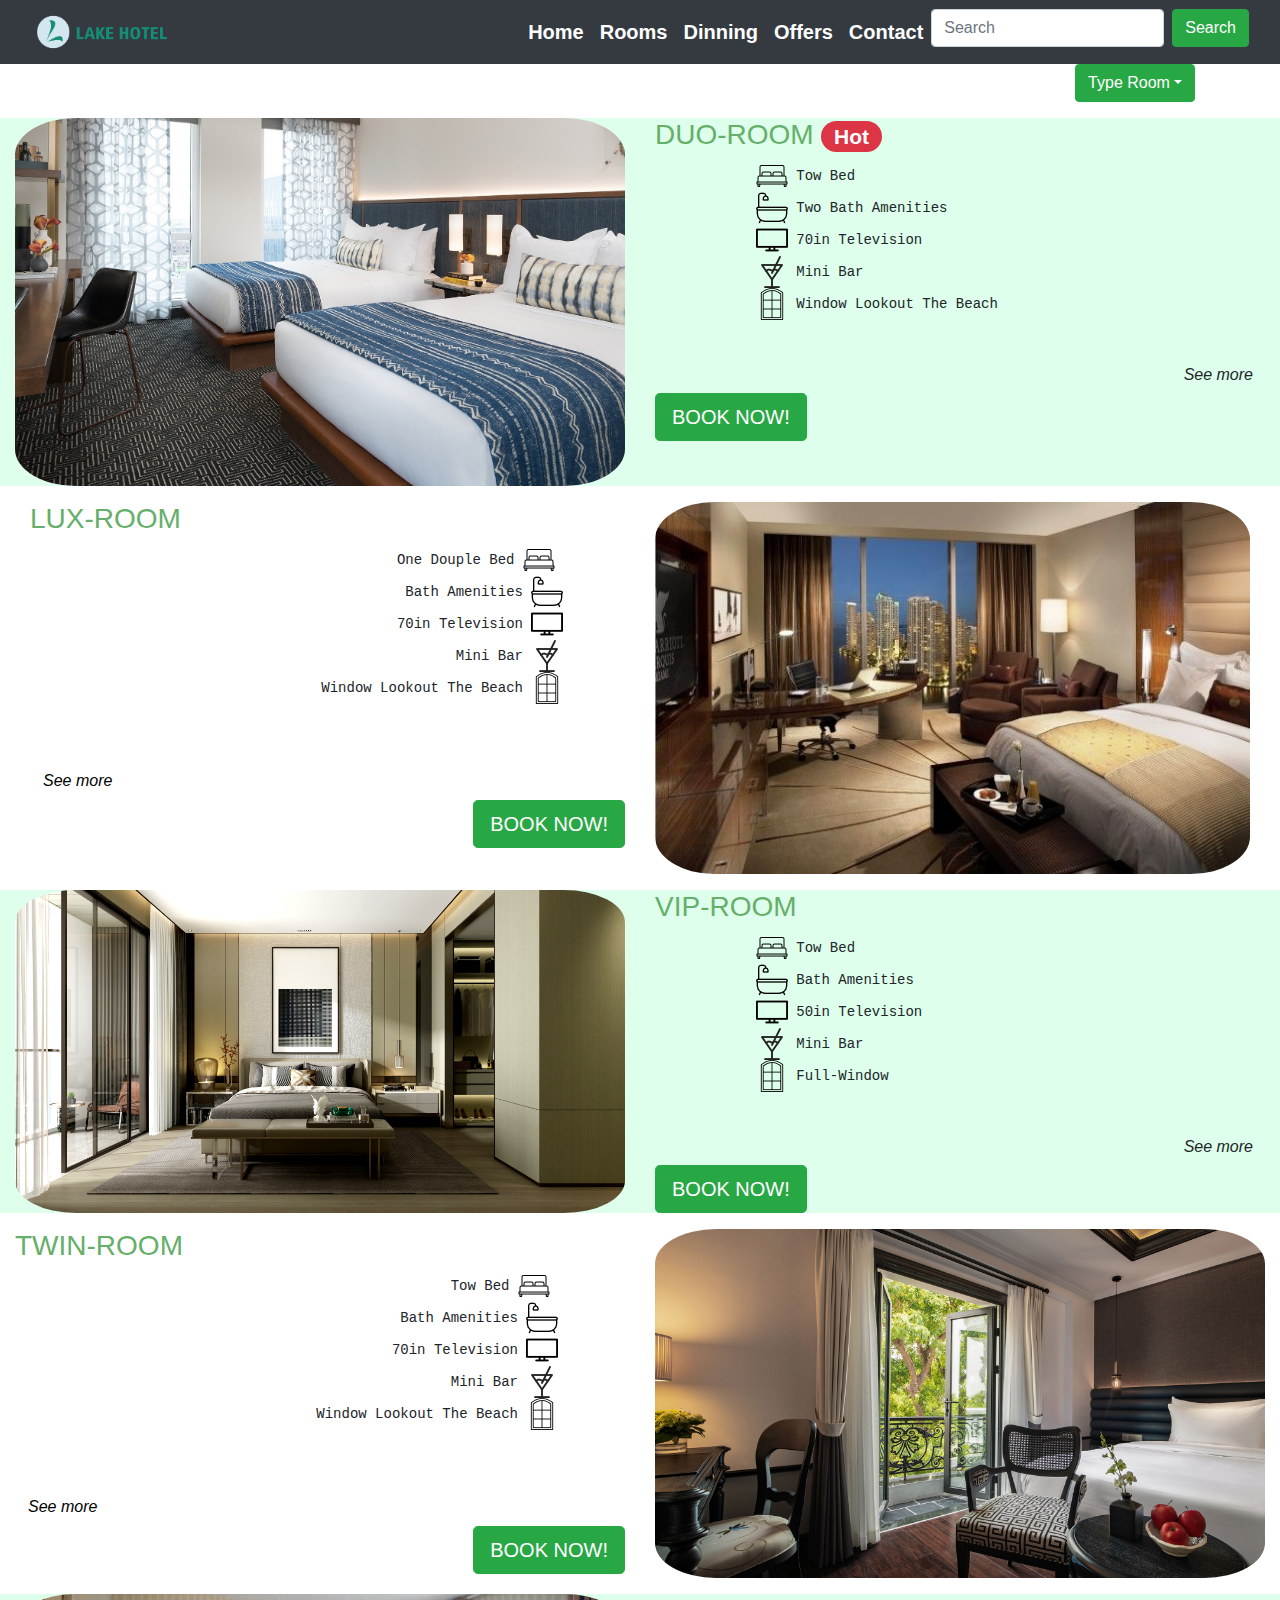
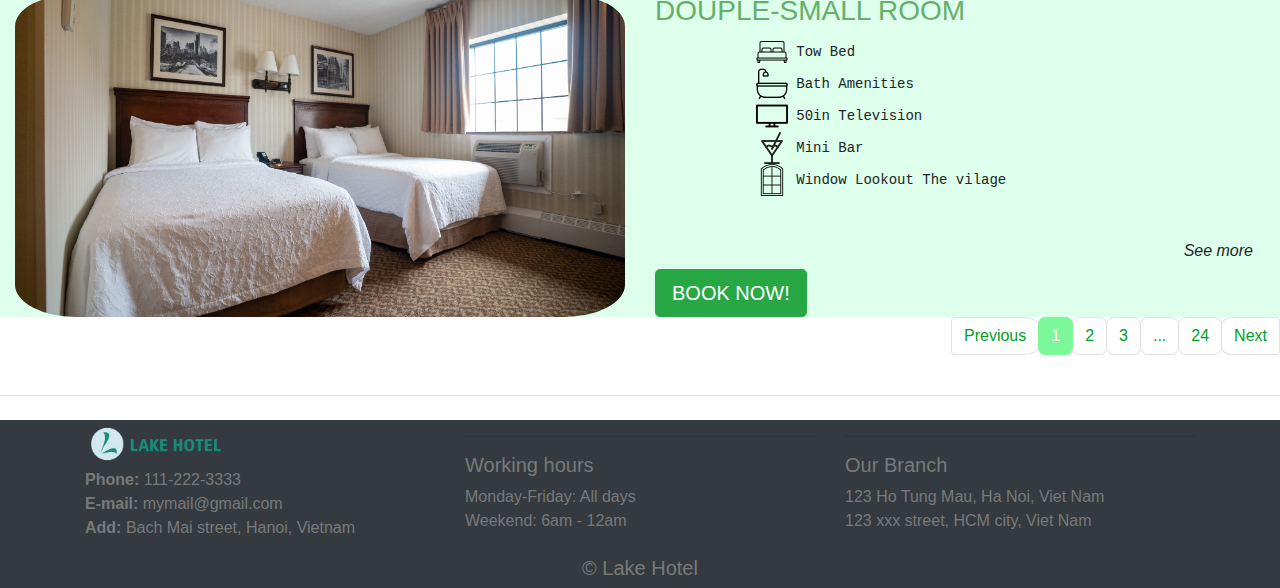
<file: Hotel_Website/bookroom.html>
<!DOCTYPE html>
<html>
<head>
	<meta charset="utf-8">
	<meta name="viewport" content="width=device-width, initial-scale=1">
	<title>Rooms</title>
	<!-- Import Boostrap css, js, font awesome here -->
	<link rel="stylesheet" href="https://maxcdn.bootstrapcdn.com/bootstrap/4.1.3/css/bootstrap.min.css">       
    <link href="https://use.fontawesome.com/releases/v5.0.4/css/all.css" rel="stylesheet">    
    <script src="https://ajax.googleapis.com/ajax/libs/jquery/3.3.1/jquery.min.js">
    </script>
    <script src="https://cdnjs.cloudflare.com/ajax/libs/popper.js/1.14.3/umd/popper.min.js">
    </script>
    <script src="https://maxcdn.bootstrapcdn.com/bootstrap/4.1.3/js/bootstrap.min.js"></script>
    <link href="css/bookroom.css" rel="stylesheet">
</head>
<body>
<!-- Navigation -->
<div class="sticky-top" >
    <div class="menu">
        <nav class="navbar navbar-expand-md navbar-light bg-dark">
            <div class="container-fluid">
                <a class="navbar-branch" href="index.html">
                    <img src="img/logo.png" alt="logo" width="140px">
                </a>
                <button class="navbar-toggler" type="button" data-toggle="collapse" data-target="#navbarResponsive">
                    <span class="navbar-toggler-icon"></span>
                </button>
                <div class="collapse navbar-collapse justify-content-end" id="navbarResponsive">
                    <ul class="navbar-nav ml-auto">
                        <li class="nav-item">
                            <a class="nav-link text-white" href="index.html">Home</a>
                        </li>
                        <li class="nav-item">
                            <a class="nav-link text-white" href="bookroom.html">Rooms</a>
                        </li>
                        <li class="nav-item">
                            <a class="nav-link text-white" href="dinning.html">Dinning</a>
                        </li>
                        <li>
                            <a class="nav-link text-white" href="offers.html">Offers</a>
                        </li>
                        <li class="nav-item">
                            <a class="nav-link text-white" href="Contact.html">Contact</a>
                        </li>
                        <li>
                            <form class="form-inline" action="/action_page.php">
                                <input class="form-control mr-sm-2" type="text" placeholder="Search" name="search">
                                <button class="btn btn-success" name="search" type="submit">Search</button>
                            </form>
                        </li>
                    </ul>
                </div>
            </div>
        </nav>
<!-- jumbotron -->
<div class="container">
    <div class="dropdown">
      <button type="button" class="btn btn-success dropdown-toggle" data-toggle="dropdown">
        Type Room</button>
      <div class="dropdown-menu bg-light">
        <a class="dropdown-item active" href="#">All</a>
        <a class="dropdown-item 1 " href="#">Douple Room</a>
        <a class="dropdown-item 2" href="#">Douple-Douple Room</a>
        <a class="dropdown-item 3" href="#">VIP Room</a>
        <a class="dropdown-item 4" href="#">Twin Room</a>
      </div>
    </div>
  </div>
  <p></p>
</div>
		<!-- Horizontal Rule -----------------------1----------------------------------- -->
</div>
<div class="container-fluid padding">
	<div class="row">
		<div class="col-md-6 bg-light ">
            <img class="img" src="img/douple duple room.jpg"   >
		</div>
		<div class="textright col-md-6 bg-light">
            <h3 class="texth3" >DUO-ROOM <span class="badge badge-pill badge-danger">Hot</span></h3>
        <pre class="preview">
            <img class="icon" src="img/bed.png";> Tow Bed 
            <img class="icon" src="img/bath-tub.png";> Two Bath Amenities
            <img class="icon" src="img/television.png";> 70in Television
            <img class="icon" src="img/cocktail.png";> Mini Bar
            <img class="icon" src="img/windows.png";> Window Lookout The Beach
        </pre>
            <div class="seemore" >
                <button type="button" class="btn btn-light"><em>See more</em></button>      
            </div>		
            <div>
                <button type="button" class="btn btn-success btn-lg">BOOK NOW!</button>	
            </div>		
        </div>
<hr>
<div class="col-12">
			<p></p>
<!--------------------------------------------------2--------------------------------------------------->
<div class="container-fluid padding">
	<div class="row">
		
		<div class="content col-md-6 order-1 order-md-1 " >
            <h3 class="texth3" >LUX-ROOM</h3>
            <div class="row">
            <div class="col"> <p> </p> </div>
            <div class="col"> <p> </p> </div>


                <div class="col">
                    <pre class="preview1" >
                    One Douple Bed <img class="icon" src="img/bed.png";    . > 
                    Bath Amenities <img class="icon" src="img/bath-tub.png";     .>
                    70in Television <img class="icon" src="img/television.png";     .>
                    Mini Bar <img class="icon" src="img/cocktail.png";>
                    Window Lookout The Beach <img class="icon" src="img/windows.png";     .>
                        
                    </pre>
                </div>
                <div class="col"> <p> </p> </div>
            </div>
            <div class="seemore1" >
                <button type="button" class="btn btn-light1  "><em>See more</em></button>      
            </div>		
            <div class="booknow">
                <button type="button" class="btn btn-success btn-lg ">BOOK NOW!</button>	
            </div>		
        </div>		
            <div class="col-md-6 avatar order-0 order-md-2" >
                <img class="img" src="img/lux room.jpg"  >	
            </div>		
            	
		</div>
    </div>	
</div>
</div>
</div>
<p></p>
<!--------------------------------------------------3--------------------------------------------------->
<div class="container-fluid padding">
	<div class="row">
		<div class="col-md-6 bg-light ">
            <img class="img" src="img/vip room.jpg "   >
		</div>
		<div class="textright col-md-6 bg-light">
            <h3 class="texth3" >VIP-ROOM </h3>
        <pre class="preview">
            <img class="icon" src="img/bed.png";> Tow Bed 
            <img class="icon" src="img/bath-tub.png";> Bath Amenities
            <img class="icon" src="img/television.png";> 50in Television
            <img class="icon" src="img/cocktail.png";> Mini Bar
            <img class="icon" src="img/windows.png";> Full-Window
        </pre>
            <div class="seemore" >
                <button type="button" class="btn btn-light"><em>See more</em></button>      
            </div>		
            <div>
                <button type="button" class="btn btn-success btn-lg">BOOK NOW!</button>	
            </div>		
        </div>
    </div>
    
</div>
<p></p>
<!------------------------------------------------4----------------------------------------------------->
<div class="container-fluid padding">
	<div class="row">
		
		<div class="content col-md-6 order-1 order-md-1 " >
            <h3 class="texth3" >TWIN-ROOM</h3>
            <div class="row">
            <div class="col"> <p> </p> </div>
            <div class="col"> <p> </p> </div>


                <div class="col">
                    <pre class="preview1" >
                    Tow Bed <img class="icon" src="img/bed.png";    . > 
                    Bath Amenities <img class="icon" src="img/bath-tub.png";     .>
                    70in Television <img class="icon" src="img/television.png";     .>
                    Mini Bar <img class="icon" src="img/cocktail.png";>
                    Window Lookout The Beach <img class="icon" src="img/windows.png";     .>
                        
                    </pre>
                </div>
                <div class="col"> <p> </p> </div>
            </div>
            <div class="seemore1" >
                <button type="button" class="btn btn-light1  "><em>See more</em></button>      
            </div>		
            <div class="booknow">
                <button type="button" class="btn btn-success btn-lg ">BOOK NOW!</button>	
            </div>		
        </div>		
            <div class="col-md-6 avatar order-0 order-md-2" >
                <img class="img" src="img/twin room.jpg"  >	
            </div>		
            	
		</div>
    </div>	
</div>
</div>
</div>
<p></p>
<!------------------------------------------------5----------------------------------------------------->
<div class="container-fluid padding">
	<div class="row">
		<div class="col-md-6 bg-light ">
            <img class="img" src="img/small-duo room.jpg"   >
		</div>
		<div class="textright col-md-6 bg-light">
            <h3 class="texth3" >DOUPLE-SMALL ROOM </h3>
        <pre class="preview">
            <img class="icon" src="img/bed.png";> Tow Bed 
            <img class="icon" src="img/bath-tub.png";> Bath Amenities
            <img class="icon" src="img/television.png";> 50in Television
            <img class="icon" src="img/cocktail.png";> Mini Bar
            <img class="icon" src="img/windows.png";> Window Lookout The vilage
        </pre>
            <div class="seemore" >
                <button type="button" class="btn btn-light"><em>See more</em></button>      
            </div>		
            <div>
                <button type="button" class="btn btn-success btn-lg">BOOK NOW!</button>	
            </div>		
        </div>
    </div>
    
</div>
<!----------------------------------------------Page------------------------------------------------------->
<div class="row">
    <div class="col" >
        <p> </p>
    </div>
    <div class="col" >
        <p> </p>
    </div>
    <div class="col" >
    <ul class="pagination justify-content-end">
        <li class="page-item page-success "><a class="page-link " href="#">Previous</a></li>
        <li class="page-item page-success active"><a class="page-link" href="#">1</a></li>
        <li class="page-item page-success"><a class="page-link " href="#">2</a></li>
        <li class="page-item page-success"><a class="page-link" href="#">3</a></li>
        <li class="page-item page-success"><a class="page-link" href="#">...</a></li>
        <li class="page-item page-success"><a class="page-link" href="#">24</a></li>
        <li class="page-item page-success"><a class="page-link" href="#">Next</a></li>
      </ul>
      </div>
</div>
</div>
<!----------------------------------------------------------------------------------------------------->
	<hr class="my-4">
</div>
<footer class="footer bg-dark" style="color: #797979">
    <div class="container">
        <div class="row">
            <div class="col-12 col-md-4 ">
                <a href="#">
                    <img src="img/logo.png" width="140px">
                </a>
                <p>
                    <b>Phone:</b> 111-222-3333<br>
                    <b>E-mail:</b> mymail@gmail.com<br>
                    <b>Add:</b> Bach Mai street, Hanoi, Vietnam
                </p>
            </div>
            <div class="col-12 col-md-4">
                <hr class="light">
                <h5>Working hours</h5>
              
                <p>Monday-Friday: All days<br>Weekend: 6am - 12am</p>
            </div>
            <div class="col-12 col-md-4">
                <hr class="light">
                <h5>Our Branch</h5>
             
                <p>123 Ho Tung Mau, Ha Noi, Viet Nam<br>123 xxx street, HCM city, Viet Nam</p>
            </div>
            <div class="col-12 text-center">
                <h5>&copy; Lake Hotel</h5>
            </div>
        </div>
    </div>
</footer>
</body>
</html>
</file>
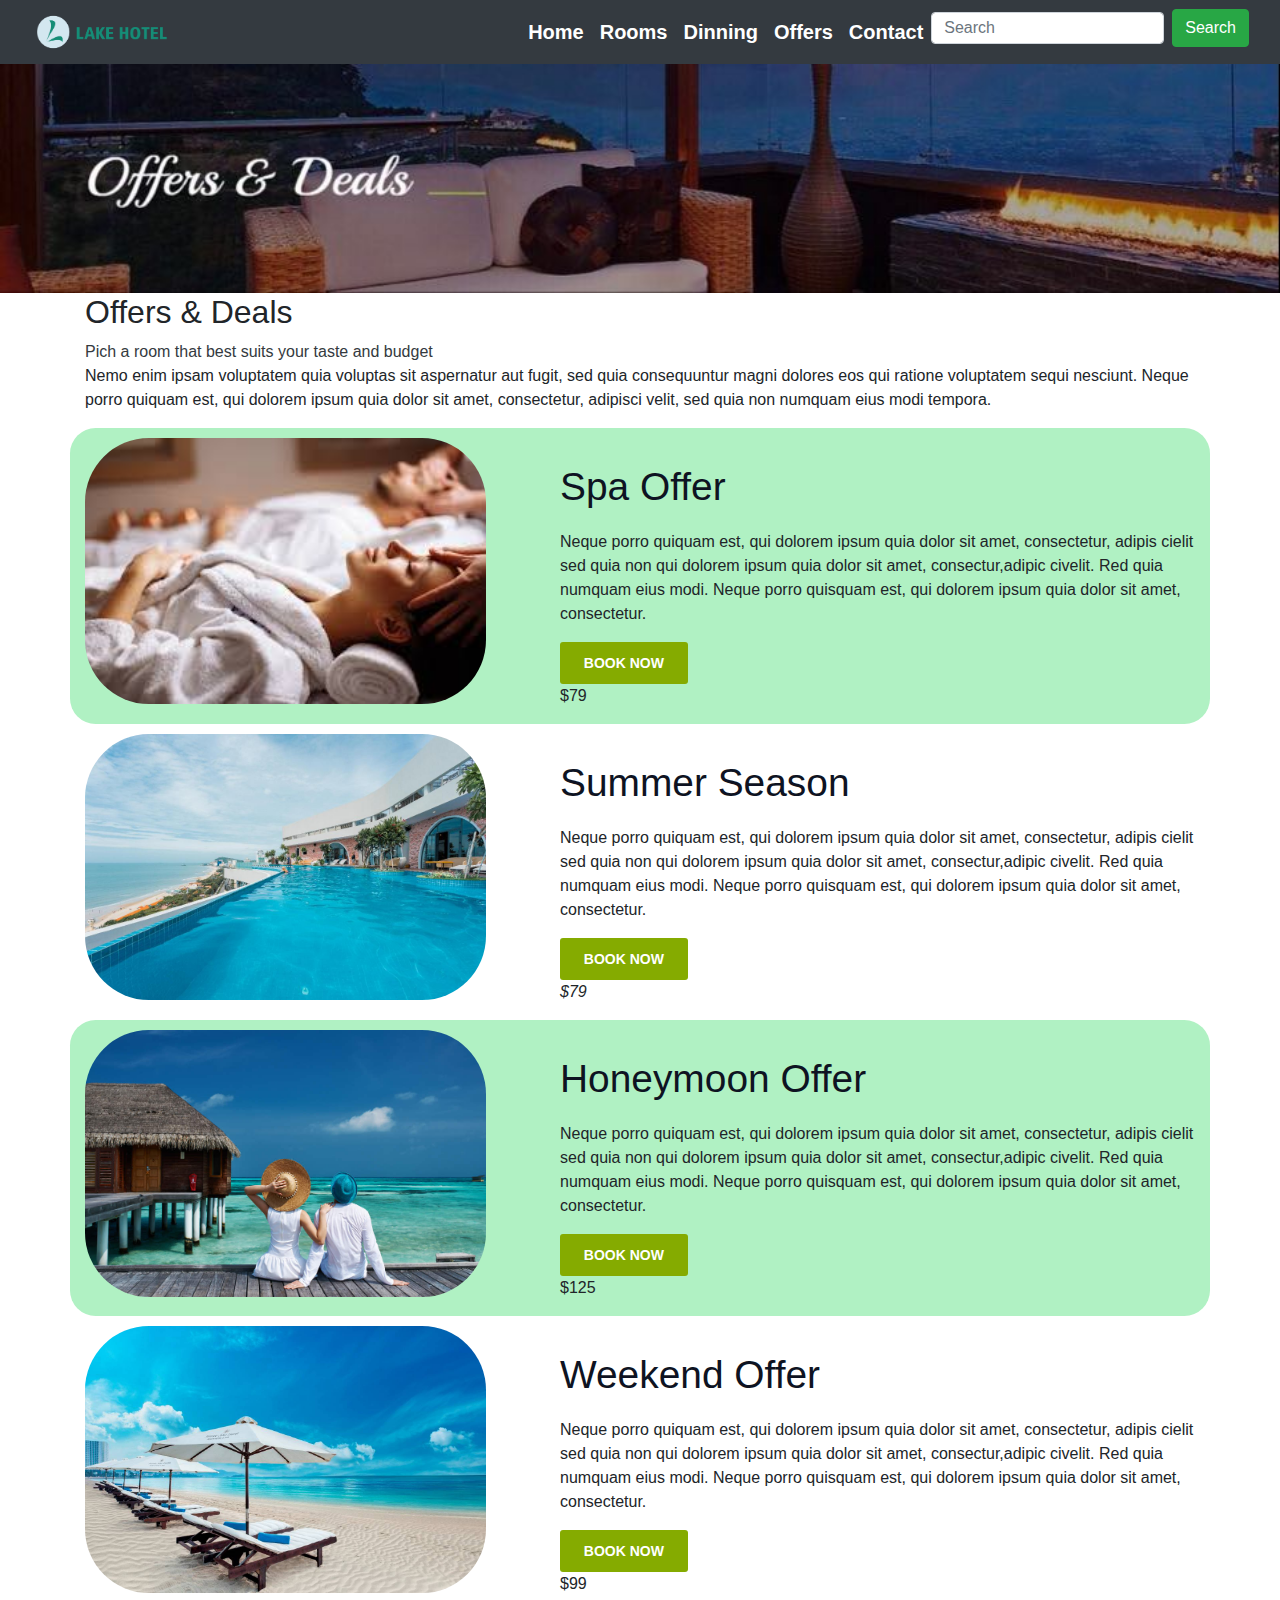
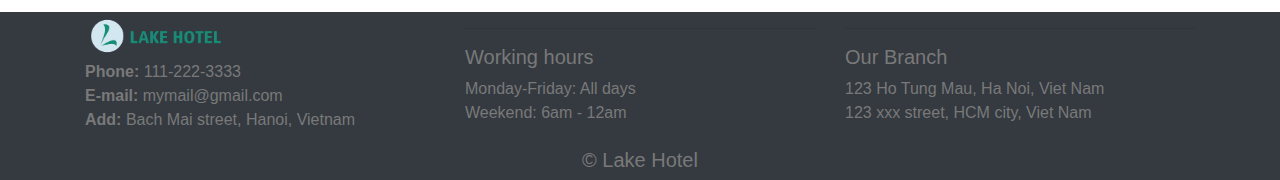
<file: Hotel_Website/offers.html>
<!DOCTYPE html>
<html>
	<head>
		<title>OFFERS</title>
		<link rel="stylesheet" href="Contact.css">
		<meta charset="utf-8">
		<meta name="viewport" content="width=device-width, initial-scale=1">
		<link rel="stylesheet" href="https://maxcdn.bootstrapcdn.com/bootstrap/4.1.3/css/bootstrap.min.css">       
		<link href="https://use.fontawesome.com/releases/v5.0.4/css/all.css" rel="stylesheet">    
		<script src="https://ajax.googleapis.com/ajax/libs/jquery/3.3.1/jquery.min.js">
		</script>
		<script src="https://cdnjs.cloudflare.com/ajax/libs/popper.js/1.14.3/umd/popper.min.js">
		</script>
		<script src="https://maxcdn.bootstrapcdn.com/bootstrap/4.1.3/js/bootstrap.min.js"></script>
	</head>
	<style type="text/css">
	.navbar-nav .nav-link {
    font-weight: bold;
	font-size: 20px;
}
		.img-responsive{
			display: block;
			width: 90%;
			height: 80%;
			margin-top: 10px;
			margin-bottom: 10px;
			border-radius: 5vw;
		}
		.img{
			vertical-align: middle;
			border: 0;
		}
		.offer-content{
    		position: relative;
    		padding: 40px 0 0;
    	}
    	.offer-content h2 {
		    color: #0e1322;
		    font: 2.43em/1em "Playball", sans-serif;
		    margin: 0 0 0.6em;
		    padding: 0;
		    position: relative;
		}
		.offer-b-but .res-btn {
		    background: #85ab00;
		    padding: 0.5em 1.7em;
		    color: #fff;
		}
		.res-btn {
		    border: none;
		    outline: none;
		    font-size: 14px;
		    line-height: 28px;
		    text-transform: uppercase;
		    font-family: "Open Sans", sans-serif;
		    font-weight: 600;
		    display: inline-block;
		    border-radius: 3px;
		    transition: all 0.5s ease;
		}
		.img-header{
			width: 100%;
			height: auto;
		}
		.res-btn:hover{
			background-color: #d3d317;
			text-decoration: none;
		}
		.footer_bottom_holder {
		    background-color: #000000;
		    color: rgb(240, 240, 240);
			padding-top: 50px;
		    padding-bottom: auto;
		    padding-left: auto;
			width: 100%;
		}
		.color{
			background-color: #b0f1c3;
			border-radius: 2vw;
		}
	</style>
<body>
    <div class="sticky-top" >
        <div class="menu">
            <nav class="navbar navbar-expand-md navbar-light bg-dark">
                <div class="container-fluid">
                    <a class="navbar-branch" href="index.html">
                        <img src="img/logo.png" alt="logo" width="140px">
                    </a>
                    <button class="navbar-toggler" type="button" data-toggle="collapse" data-target="#navbarResponsive">
                        <span class="navbar-toggler-icon"></span>
                    </button>
                    <div class="collapse navbar-collapse justify-content-end" id="navbarResponsive">
                        <ul class="navbar-nav ml-auto">
                            <li class="nav-item">
                                <a class="nav-link text-white" href="index.html">Home</a>
                            </li>
                            <li class="nav-item">
                                <a class="nav-link text-white" href="bookroom.html">Rooms</a>
                            </li>
                            <li class="nav-item">
                                <a class="nav-link text-white" href="dinning.html">Dinning</a>
                            </li>
                            <li>
                                <a class="nav-link text-white" href="offers.html">Offers</a>
                            </li>
                            <li class="nav-item">
                                <a class="nav-link text-white" href="Contact.html">Contact</a>
                            </li>
                            <li>
                                <form class="form-inline" action="/action_page.php">
                                    <input class="form-control mr-sm-2" type="text" placeholder="Search" name="search">
                                    <button class="btn btn-success" name="search" type="submit">Search</button>
                                </form>
                            </li>
                        </ul>
                        
                    </div>
                </div>
            </nav>
        </div>
    </div>
		<section class="row final-inner-header">
			<div class="container-fluid">
				<img src="img/offers.jpg" alt="offers" class="img-header">
			</div>
		</section>
		<div class="container">
		<section>
			<div class="sec-header">
				<h2>Offers & Deals</h2>
				<span class="text-dark">Pich a room that best suits your taste and budget</span>			
			</div>
			<p>Nemo enim ipsam voluptatem quia voluptas sit aspernatur aut fugit, sed quia consequuntur magni dolores eos qui ratione voluptatem sequi nesciunt. Neque porro quiquam est, qui dolorem ipsum quia dolor sit amet, consectetur, adipisci velit, sed quia non numquam eius modi tempora.</p>
		</section>
		<div>
			<section class="clearfix comon-pad offer-main">
				<div class="row color">
					<div class="col-lg-5 col-md-6 offer-deal">
						<div class="img-holder">
							<img src="img/spa.jpg" alt class="img-responsive">
						</div>
					</div>
					<div class="col-lg-7 col-md-6">
						<div class="offer-content">
							<h2>Spa Offer</h2>
							<p>Neque porro quiquam est, qui dolorem ipsum quia dolor sit amet, consectetur, adipis cielit sed quia non qui dolorem ipsum quia dolor sit amet, consectur,adipic civelit. Red quia numquam eius modi. Neque porro quisquam est, qui dolorem ipsum quia dolor sit amet, consectetur.</p>
							<div class="offer-b-main">
								<div class="offer-b-but">
									<a href="Contact.html" class="res-btn">Book Now</a>
								</div>
								<div class="offer-b-price">
									<p>$79</p>
								</div>
							</div>
						</div>
					</div>
				</div>
			</section>
		<div class="offer-deal-dark">
			<section>
				<div class="row">
					<div class="col-lg-5 col-md-6 offer-deal">
						<div class="img-holder">
							<img src="img/summer.jpg" alt class="img-responsive">
						</div>
					</div>
					<div class="col-lg-7 col-md-6">
						<div class="offer-content">
							<h2>Summer Season</h2>
							<p>Neque porro quiquam est, qui dolorem ipsum quia dolor sit amet, consectetur, adipis cielit sed quia non qui dolorem ipsum quia dolor sit amet, consectur,adipic civelit. Red quia numquam eius modi. Neque porro quisquam est, qui dolorem ipsum quia dolor sit amet, consectetur.</p>
							<div class="offer-b-main">
								<div class="offer-b-but">
									<a href="Contact.html" class="res-btn">Book Now</a>
								</div>
								<div class="offer-b-price">
									<p><i>$79</i></p>
								</div>
							</div>
						</div>
					</div>
				</div>
			</section>
		</div>
			<section>
				<div class="row color">
					<div class="col-lg-5 col-md-6 offer-deal">
						<div class="img-holder">
							<img src="img/honeymoon.jpg" alt class="img-responsive">
						</div>
					</div>
					<div class="col-lg-7 col-md-6">
						<div class="offer-content">
							<h2>Honeymoon Offer</h2>
							<p>Neque porro quiquam est, qui dolorem ipsum quia dolor sit amet, consectetur, adipis cielit sed quia non qui dolorem ipsum quia dolor sit amet, consectur,adipic civelit. Red quia numquam eius modi. Neque porro quisquam est, qui dolorem ipsum quia dolor sit amet, consectetur.</p>
							<div class="offer-b-main">
								<div class="offer-b-but">
									<a href="Contact.html" class="res-btn">Book Now</a>
								</div>
								<div class="offer-b-price">
									<p>$125</p>
								</div>
							</div>
						</div>
					</div>
				</div>
			</section>
		<div>
			<section>
				<div class="row">
					<div class="col-lg-5 col-md-6 offer-deal">
						<div class="img-holder">
							<img src="img/weekend.jpg" alt class="img-responsive">
						</div>
					</div>
					<div class="col-lg-7 col-md-6">
						<div class="offer-content">
							<h2>Weekend Offer</h2>
							<p>Neque porro quiquam est, qui dolorem ipsum quia dolor sit amet, consectetur, adipis cielit sed quia non qui dolorem ipsum quia dolor sit amet, consectur,adipic civelit. Red quia numquam eius modi. Neque porro quisquam est, qui dolorem ipsum quia dolor sit amet, consectetur.</p>
							<div class="offer-b-main">
								<div class="offer-b-but">
									<a href="Contact.html" class="res-btn">Book Now</a>
								</div>
								<div class="offer-b-price">
									<p>$99</p>
								</div>
							</div>
						</div>
					</div>
				</div>
			</section>
		</div>
	</div>
</div>
	<footer class="footer bg-dark" style="color: #797979">
		<div class="container">
			<div class="row">
				<div class="col-12 col-md-4 ">
					<a href="#">
						<img src="img/logo.png" width="140px">
					</a>
					<p>
						<b>Phone:</b> 111-222-3333<br>
						<b>E-mail:</b> mymail@gmail.com<br>
						<b>Add:</b> Bach Mai street, Hanoi, Vietnam
					</p>
				</div>
				<div class="col-12 col-md-4">
					<hr class="light">
					<h5>Working hours</h5>
				  
					<p>Monday-Friday: All days<br>Weekend: 6am - 12am</p>
				</div>
				<div class="col-12 col-md-4">
					<hr class="light">
					<h5>Our Branch</h5>
				 
					<p>123 Ho Tung Mau, Ha Noi, Viet Nam<br>123 xxx street, HCM city, Viet Nam</p>
				</div>
				<div class="col-12 text-center">
					<h5>&copy; Lake Hotel</h5>
				</div>
			</div>
		</div>
	</footer>
</body>
</html>
</file>
<file: Hotel_Website/css/bookroom.css>
.img{
    height:100%;
    width: 100%;
}
.icon{
    width: 23;
    height: 23;
}
.bg-light {
    background-color: #ddffeb !important;
}

.texth3{
    color: rgb(102, 175, 106);
}
.textleft{
    text-align: right;
}
.textright{
    text-align: left;
}
.seemore{
    text-align: right;
}
.seemore1{
    text-align: left;
    background-color: #ffffff; 
}
pre.preview1 {
    font-size: 87.5%;
    color: #212529;
    text-align: right;
}
pre.preview{
    font-size: 87.5%;
    color: #212529;
    text-align: left;
}
.booknow{
    text-align: right;
}
.btn-light{
    background-color: #ddffeb;
    border: #ddffeb;
}
.btn-light:hover {
    color: #212529;
    background-color: #ddffeb !important;
    border-color: #ddffeb !important;
}
.btn-light:hover {
    color: #212529;
    background-color:#ddffeb;
    border-color: #ddffeb;
}
.btn-light:not(:disabled):not(.disabled):active{
    color: #212529;
    background-color:#ddffeb;
    border-color:#ddffeb;
}
.btn-light1:hover{
    color: #212529;
    background-color: #ffffff;
    border-color: #ffffff;
}
.btn-light1{
    background-color: #ffffff;
}

.btn-light1:not(:disabled):not(.disabled):active{
    color: #212529;
    background-color: #ffffff;
    border-color: #ffffff;
    border: #ffffff;
}
.pagi1{
    text-align: center;
}
.dropdown {
    text-align: right;
    background-color: none;
}
.dropdown-item {
    display: block;
    width: 100%;
    padding: .25rem 1.5rem;
    clear: both;
    font-weight: 400;
    color: #212529;
    text-align: inherit;
    white-space: nowrap;
    background-color: #ffffff !important;
    border: 0;
}
.dropdown-item a:hover {
    color: #6be88c !important;
}
.dropdown-item:active {
    color: rgb(113 113 113) !important;
    text-decoration: none;
    background-color: #4ad261 !important;
}
.dropdown-item.active{
    background-color:#69d87c !important;
}
.dropdown-item:focus, .dropdown-item:hover {
    color: #16181b;
    text-decoration: none;
    background-color: #c2ffce !important;
}
.img{
    border-radius: 10%; 
}
/*==========Navbar=============*/
.bg-color{
    background: rgb(240, 240, 240);
}
.nav-link{
    font-weight: bold;
    color: rgb(32, 146, 26);
    font-size: 20px;
}
.btn-group{
    color: rgb(136, 197, 133);
}
.navbar-toggler i{
    color: rgb(136, 197, 133);
}

.navbar-nav a:hover{
    color: rgb(102, 175, 106);
}
/*========End of Navbar===========*/
.page-item.active .page-link {
    z-index: 1;
    color: #fff;
    background-color: #7cf89b;
    border-color: #7cf89b;
}
.page-link {
    position: relative;
    display: block;
    padding: .5rem .75rem;
    margin-left: -1px;
    line-height: 1.25;
    color:#00a028;
    background-color: #fff;
    border: 1px solid #dee2e6;
    border-radius: 20%;
}
.page-link:hover {
    z-index: 2;
    color: #40cc4c;
    text-decoration: none;
    background-color: #e9ecef;
    border-color: #8bffa5;
}
.booknow{
    text-align: right !important;
}
/*=========Footer================*/

.bg-color{
    background: rgb(240, 240, 240);
}
.nav-link{
    font-weight: bold;
    color: rgb(136, 197, 133);
    font-size: 20px;
}
.btn-group{
    color: rgb(136, 197, 133);
}
.navbar-toggler i{
    color: rgb(136, 197, 133);
}

.navbar-nav a:hover{
    color: rgb(102, 175, 106);
}
</file>
<file: Hotel_Website/Contact.css>
.container {
	padding-right: 0px;
    padding-left: 0px;
}
#.tab-web span span a {
	color: #a4db9a;
	text-decoration: none;
}
.title-page {
	font-size: 30px;
	text-align: center;
	color: #a4db9a;
	text-decoration: none;
}
.line {
	width: 40%;
	height: 0.7%;
	background-color: #a4db9a;
}
.form-group {
	width: 100%;
}
.form-control {
	height: 100%;
}
.form-book input[type="text"] , input[type="phone"] ,
input[type="date"] , input[type="number"] {
	margin-bottom: 5%;
}
.footer_bottom_holder {
    background-color: #000000;
    color: rgb(240, 240, 240);
	padding-top: 3%;
    padding-bottom: auto;
    padding-left: auto;
	width: 100%;
}
.bg-color{
    background: rgb(240, 240, 240);
}
.nav-link{
    font-weight: bold;
    color: rgb(136, 197, 133);
    font-size: 20px;
}
.btn-group{
    color: rgb(136, 197, 133);
}
.navbar-toggler i{
    color: rgb(136, 197, 133);
}

.navbar-nav a:hover{
    color: rgb(102, 175, 106);
}
</file>
